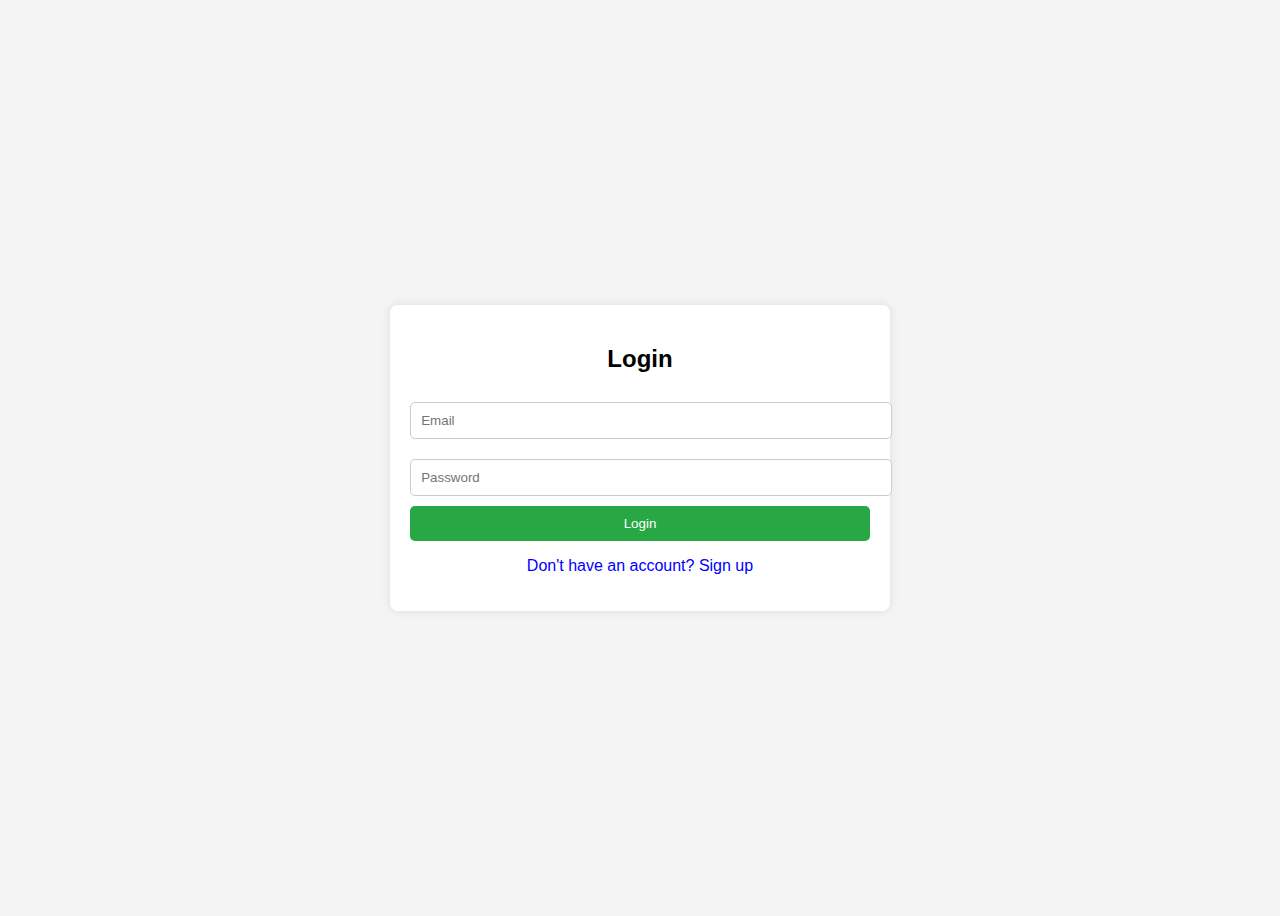
<file: frontend/obsolete/login/login2.html>
<!DOCTYPE html>
<html lang="en">
<head>
    <meta charset="UTF-8">
    <meta name="viewport" content="width=device-width, initial-scale=1.0">
    <title>Login & Signup Page</title>
    <style>
        body {
            font-family: Arial, sans-serif;
            display: flex;
            justify-content: center;
            align-items: center;
            height: 100vh;
            background-color: #f4f4f4;
        }
        .container {
            background: white;
            padding: 20px;
            border-radius: 8px;
            box-shadow: 0 0 10px rgba(0, 0, 0, 0.1);
            text-align: center;
        }
        .container input {
            width: 100%;
            padding: 10px;
            margin: 10px 0;
            border: 1px solid #ccc;
            border-radius: 5px;
        }
        .container button {
            width: 100%;
            padding: 10px;
            background-color: #28a745;
            color: white;
            border: none;
            border-radius: 5px;
            cursor: pointer;
        }
        .container button:hover {
            background-color: #218838;
        }
        .toggle {
            margin-top: 10px;
            color: blue;
            cursor: pointer;
        }
    </style>
</head>
<body>
    <div class="container" id="auth-container">
        <h2 id="form-title">Login</h2>
        <input type="text" id="username" placeholder="Username" required style="display: none;">
        <input type="email" id="email" placeholder="Email" required>
        <input type="password" id="password" placeholder="Password" required >
        <button onclick="authenticate()" id="auth-button">Login</button>
        <p id="message" style="color: red;"></p>
        <p class="toggle" onclick="toggleForm()">Don't have an account? Sign up</p>
    </div>

    <script>
        let isLogin = true;

        function toggleForm() {
            isLogin = !isLogin;
            document.getElementById("form-title").textContent = isLogin ? "Login" : "Sign Up";
            document.getElementById("auth-button").textContent = isLogin ? "Login" : "Sign Up";
            document.querySelector(".toggle").textContent = isLogin ? "Don't have an account? Sign up" : "Already have an account? Login";
            document.getElementById("username").style.display = isLogin ? "none" : "block";
        }

        async function authenticate() {
            const username = document.getElementById("username").value;
            const email = document.getElementById("email").value;
            const password = document.getElementById("password").value;
            const message = document.getElementById("message");
            
            const endpoint = isLogin ? "/login" : "/user";
            const bodyData = isLogin ? { email, password } : { email, username, password };
            
            const response = await fetch(endpoint, {
                method: "POST",
                headers: {
                    "Content-Type": "application/json"
                },
                body: JSON.stringify(bodyData)
            });

            const data = await response.json();

            if (response.ok) {
                message.style.color = "green";
                message.textContent = isLogin ? "Login successful!" : "Signup successful!";
                localStorage.setItem("userInfo2", JSON.stringify(data));
                localStorage.setItem("token2", data.token);
            } else {
				message.style.color = "red";
                message.textContent = data.message || (isLogin ? "Login failed!" : "Signup failed!");
            }
        }
        function logout(){
            localStorage.removeItem("userInfo2");
            localStorage.removeItem("token2");
        }
    </script>
</body>
</html>
</file>
